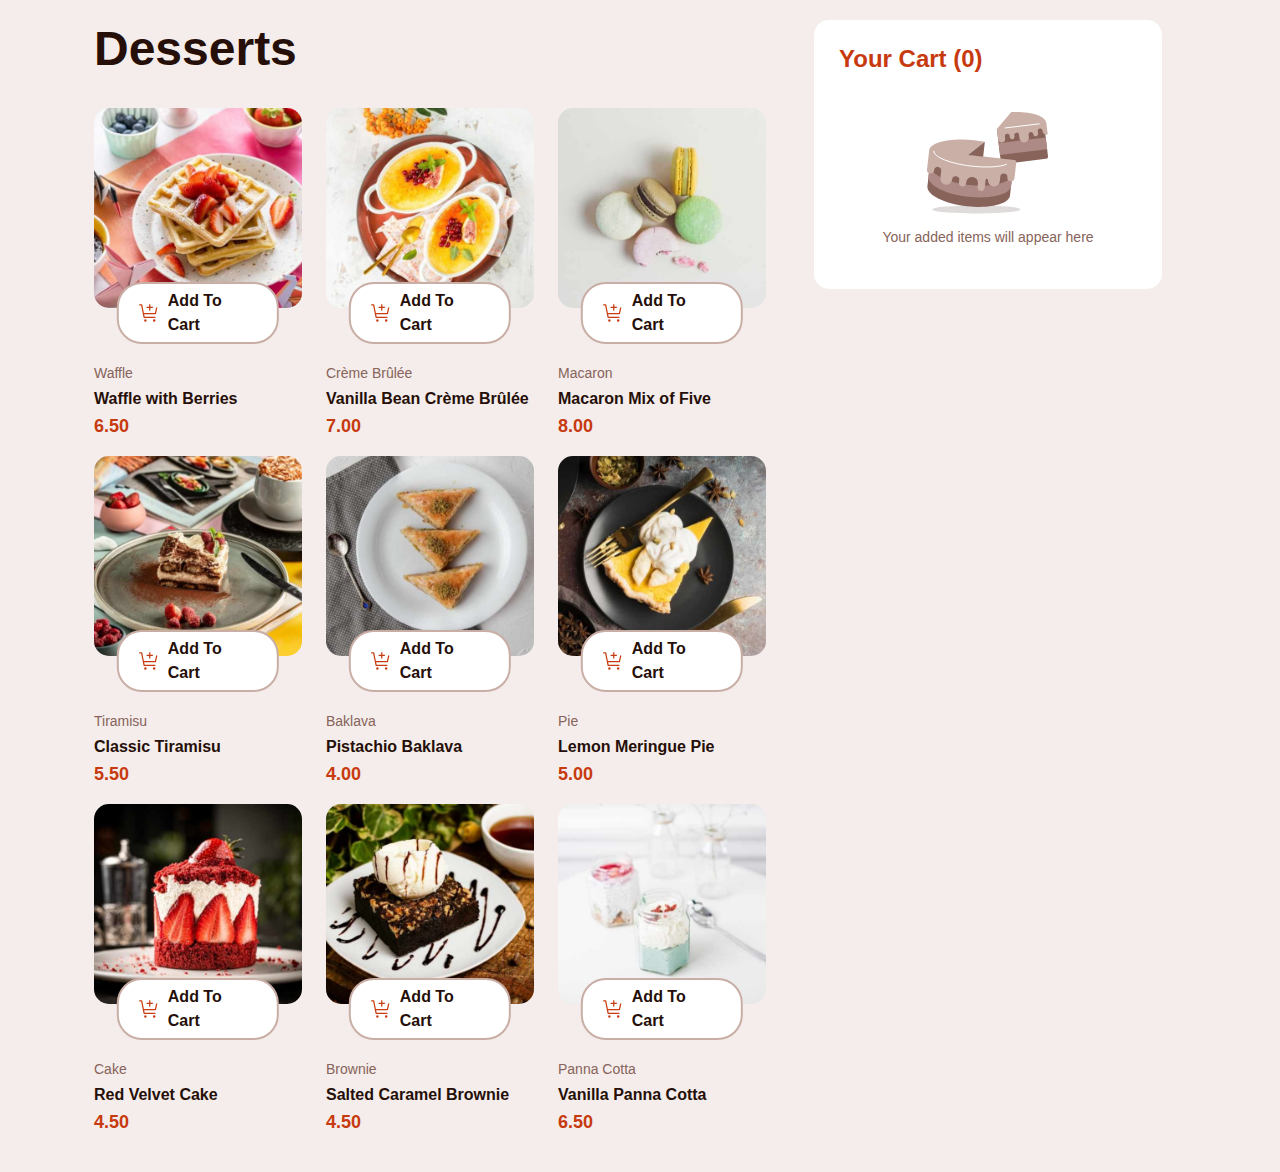
<file: index.html>
<!DOCTYPE html>
<html lang="en">
  <head>
    <meta charset="UTF-8" />
    <meta name="viewport" content="width=device-width, initial-scale=1.0" />
    <link rel="stylesheet" href="./bootstrap-5.3.7-dist/css/bootstrap.css" />
    <link rel="stylesheet" href="./style.css" />
    <title>Dessert Shopping Cart</title>
  </head>
  <body>
    <div class="container-md">
      <div class="container row">
        <div class="product col-lg-8 col-md-12">
          <h2>Desserts</h2>
          <div class="product-items col-lg-12 col-md-12 row"></div>
        </div>
        <div class="cart col-lg-4 col-md-12">
          <div class="carContainer"></div>
        </div>
      </div>
    </div>

    <div class="overly">
      <div class="modalBox">
        <div style="font-size: 48px; margin-bottom: 20px">
          <img src="./assets/images/icon-order-confirmed.svg" alt="" />
        </div>
        <h2>Order Confirmed</h2>
        <p class="sub">We hope you enjoy your food!</p>
        <div id="orderSummary" class="summary"></div>
        <button id="closeModal">Start New Order</button>
      </div>
    </div>
    <script src="./script.js"></script>
    <script src="./bootstrap-5.3.7-dist/js/bootstrap.js"></script>
  </body>
</html>
</file>
<file: style.css>
:root {
  --Red: hsl(14, 86%, 42%);
  --Green: hsl(159, 69%, 38%);
  --Rose-50: hsl(20, 50%, 98%);
  --Rose-100: hsl(13, 31%, 94%);
  --Rose-300: hsl(14, 25%, 72%);
  --Rose-400: hsl(7, 20%, 60%);
  --Rose-500: hsl(12, 20%, 44%);
  --Rose-800: hsl(14, 45%, 36%);
  --Rose-900: hsl(14, 65%, 9%);
}

* {
  margin: 0;
  padding: 0;
  box-sizing: border-box;
}

body {
  font-family: "Arial", sans-serif;
  background-color: var(--Rose-100);
  padding: 20px;
}

.product {
  flex: 2;
  min-width: 300px;
}

.product h2 {
  font-weight: 700;
  font-size: 48px;
  margin: 0 0 30px 0;
  color: var(--Rose-900);
}

.items {
  position: relative;
}

.image {
  width: 100%;
  border-radius: 15px;
  margin-bottom: 40px;
  height: 200px;
  object-fit: cover;
}

.addToCart {
  position: absolute;
  left: 50%;
  transform: translate(-50%, 0%);
  top: 50%;
  display: flex;
  justify-content: center;
  align-items: center;
  gap: 8px;
  background-color: white;
  border: 2px solid var(--Rose-300);
  border-radius: 25px;
  padding: 5px 20px;
  cursor: pointer;
  transition: all 0.3s ease;
  width: 70%;
  font-weight: 600;
  color: var(--Rose-900);
  -webkit-transform: translate(-50%, 0%);
  -moz-transform: translate(-50%, 0%);
  -ms-transform: translate(-50%, 0%);
  -o-transform: translate(-50%, 0%);
}

.addToCart:hover {
  border-color: var(--Red);
  color: var(--Red);
}

.addedToCart {
  position: absolute;
  left: 50%;
  transform: translate(-50%, 0%);
  top: 50%;
  display: flex;
  justify-content: space-between;
  align-items: center;
  background-color: var(--Red);
  border-radius: 25px;
  padding: 12px 24px;
  width: 160px;
  color: white;
}

.decrement,
.increment {
  border: 2px solid white;
  background: transparent;
  color: white;
  width: 20px;
  height: 20px;
  border-radius: 50%;
  display: flex;
  justify-content: center;
  align-items: center;
  cursor: pointer;
  font-size: 16px;
  font-weight: bold;
}

.decrement:hover,
.increment:hover {
  background: white;
  color: var(--Red);
}

.quantity {
  font-weight: bold;
  font-size: 14px;
}

.info {
  margin-top: 15px;
}

.info .category {
  color: var(--Rose-500);
  font-size: 14px;
  margin-bottom: 5px;
}

.info .name {
  font-weight: 700;
  font-size: 16px;
  margin-bottom: 5px;
  color: var(--Rose-900);
}

.info .price {
  font-weight: 700;
  font-size: 18px;
  color: var(--Red);
}

.cart {
  flex: 1;
  min-width: 300px;
}

.carContainer {
  background-color: white;
  border-radius: 15px;
  padding: 25px;
}

.yourCart {
  color: var(--Red);
  font-weight: 700;
  font-size: 24px;
  margin-bottom: 25px;
}

.empty {
  display: block;
  width: 120px;
  margin: 20px auto;
}

.emptyP {
  text-align: center;
  color: var(--Rose-500);
  font-size: 14px;
}

.orders {
  display: flex;
  justify-content: space-between;
  align-items: center;
  border-bottom: 1px solid var(--Rose-100);
  padding: 15px 0;
}

.infoOrders {
  flex: 1;
}

.nameProductChoise {
  font-size: 14px;
  font-weight: 600;
  color: var(--Rose-900);
  margin-bottom: 5px;
}

.quantityOrders {
  font-size: 14px;
}

.quantityNumber {
  color: var(--Red);
  font-weight: 600;
  margin-right: 10px;
}

.priceOrder {
  color: var(--Rose-400);
  margin-right: 10px;
}

.totalPrice {
  color: var(--Rose-800);
  font-weight: 600;
}

.removeOrder {
  border: 2px solid var(--Rose-300);
  border-radius: 50%;
  width: 25px;
  height: 25px;
  display: flex;
  justify-content: center;
  align-items: center;
  cursor: pointer;
  color: var(--Rose-400);
  font-size: 12px;
}

.removeOrder:hover {
  border-color: var(--Red);
  color: var(--Red);
}

.orderTotal {
  margin: 25px 0;
}

.orderTotal div {
  display: flex;
  justify-content: space-between;
  align-items: center;
  font-size: 16px;
  margin: 15px 0;
}

.totalNumber {
  font-size: 24px;
  font-weight: 700;
  color: var(--Rose-900);
}

.carbon {
  background-color: var(--Rose-50);
  padding: 15px;
  border-radius: 8px;
  text-align: center;
  font-size: 14px;
  margin: 20px 0;
  display: flex;
  justify-content: center;
  align-items: center;
  gap: 8px;
}

.confirmOrder {
  background-color: var(--Red);
  color: white;
  border: none;
  border-radius: 25px;
  padding: 15px;
  width: 100%;
  font-size: 16px;
  font-weight: 600;
  cursor: pointer;
  transition: background-color 0.3s ease;
}

.confirmOrder:hover {
  background-color: hsl(14, 86%, 35%);
}

.overly {
  display: none;
  position: fixed;
  inset: 0;
  background: rgba(0, 0, 0, 0.6);
  justify-content: center;
  align-items: center;
  z-index: 1000;
}

.modalBox {
  background: white;
  padding: 30px;
  border-radius: 15px;
  width: 90%;
  max-width: 500px;
  text-align: center;
  box-shadow: 0 10px 40px rgba(0, 0, 0, 0.2);
  animation: pop 0.3s ease;
}

.modalBox .icon {
  width: 60px;
  margin-bottom: 20px;
}

.modalBox h2 {
  font-size: 28px;
  margin-bottom: 15px;
  color: var(--Rose-900);
}

.modalBox .sub {
  color: var(--Rose-500);
  margin-bottom: 25px;
  font-size: 16px;
}

.summary {
  background: var(--Rose-50);
  padding: 20px;
  border-radius: 10px;
  margin-bottom: 25px;
  text-align: left;
  max-height: 250px;
  overflow-y: auto;
}

.summary div {
  display: flex;
  justify-content: space-between;
  margin: 8px 0;
  font-size: 14px;
  width: 100%;
}

#closeModal {
  background-color: var(--Red);
  color: white;
  border: none;
  border-radius: 25px;
  padding: 15px 30px;
  font-size: 16px;
  font-weight: 600;
  cursor: pointer;
  transition: background-color 0.3s ease;
  -webkit-transition: background-color 0.3s ease;
  -moz-transition: background-color 0.3s ease;
  -ms-transition: background-color 0.3s ease;
  -o-transition: background-color 0.3s ease;
}

#closeModal:hover {
  background-color: hsl(14, 86%, 35%);
}

@keyframes pop {
  from {
    transform: scale(0.9);
    opacity: 0;
  }
  to {
    transform: scale(1);
    opacity: 1;
  }
}

@media (max-width: 768px) {
  .container.row {
    flex-direction: column;
  }

  .product h2 {
    font-size: 32px;
  }

  .product-items {
    grid-template-columns: 1fr;
  }
}

.allOrg {
  display: flex;
  justify-content: space-between;
  align-items: center;
}

.org {
  display: flex;
  align-items: center;
  gap: 10px;
}
</file>
